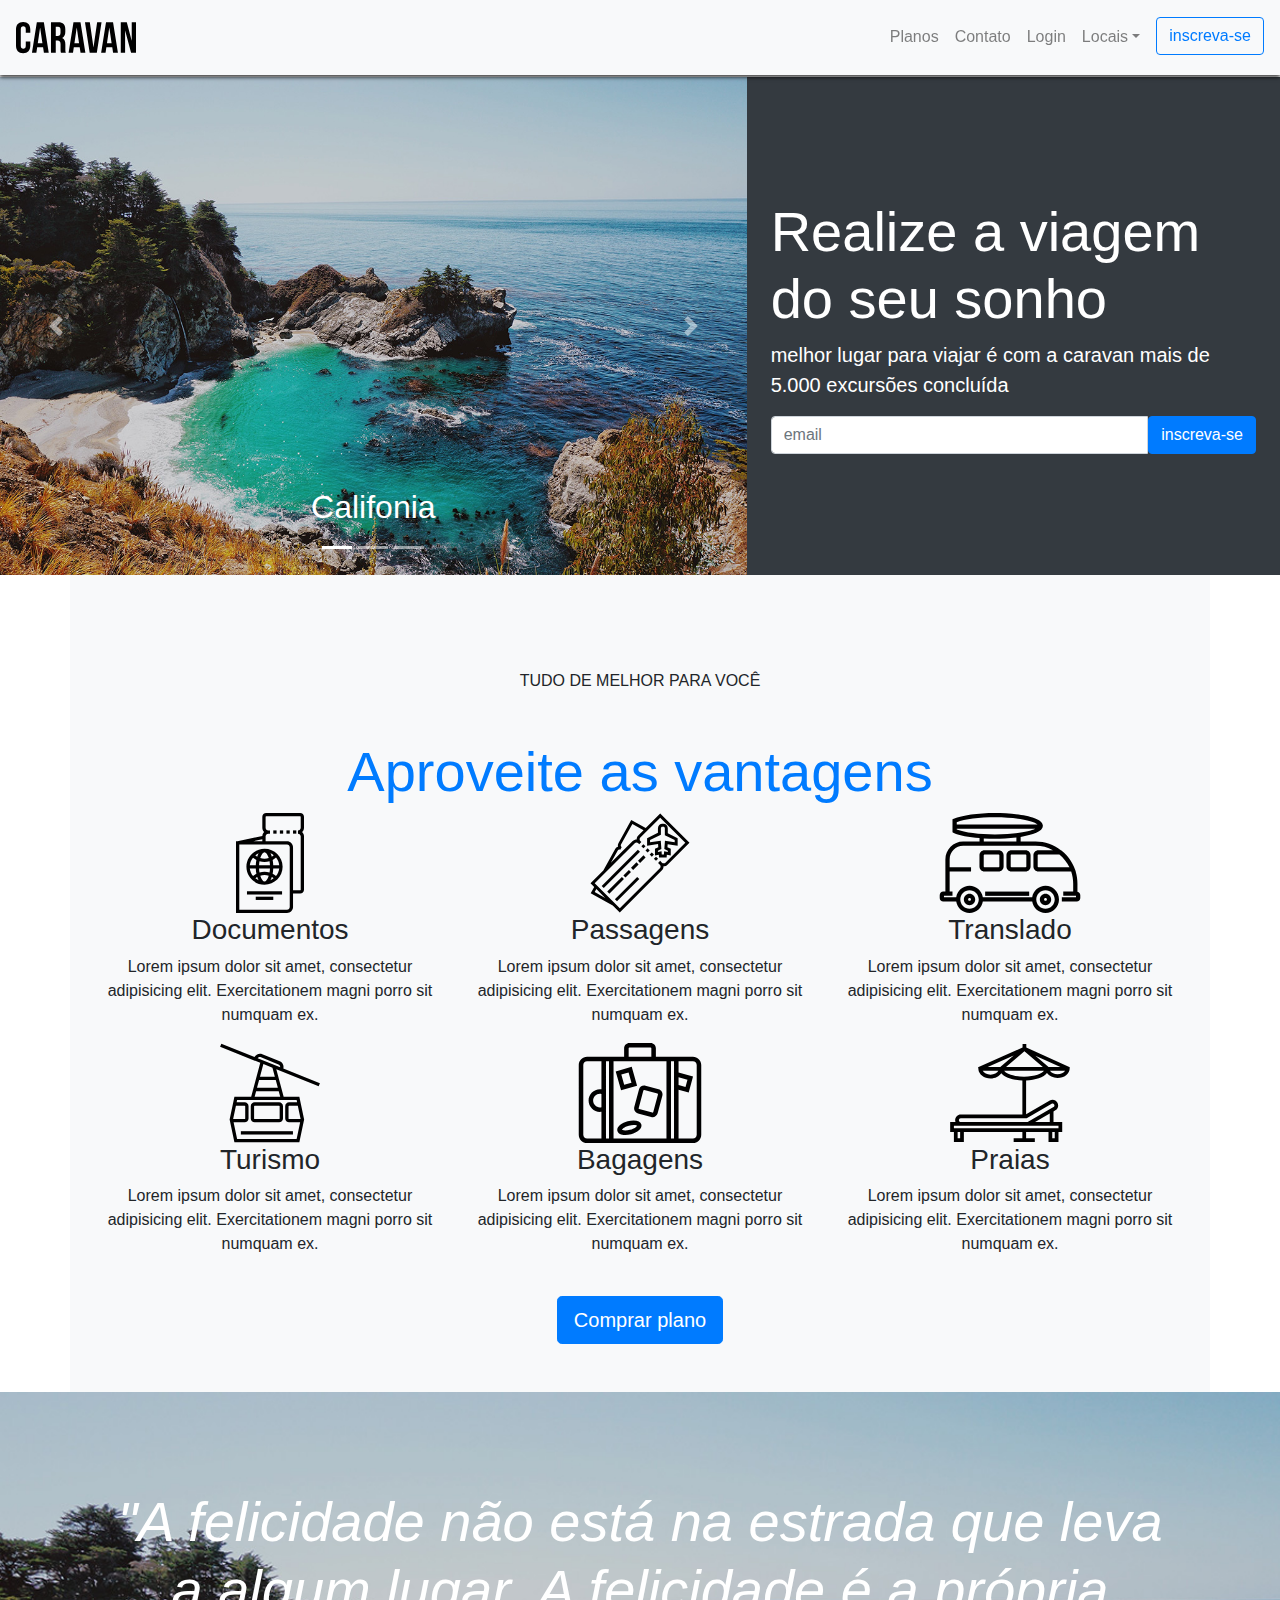
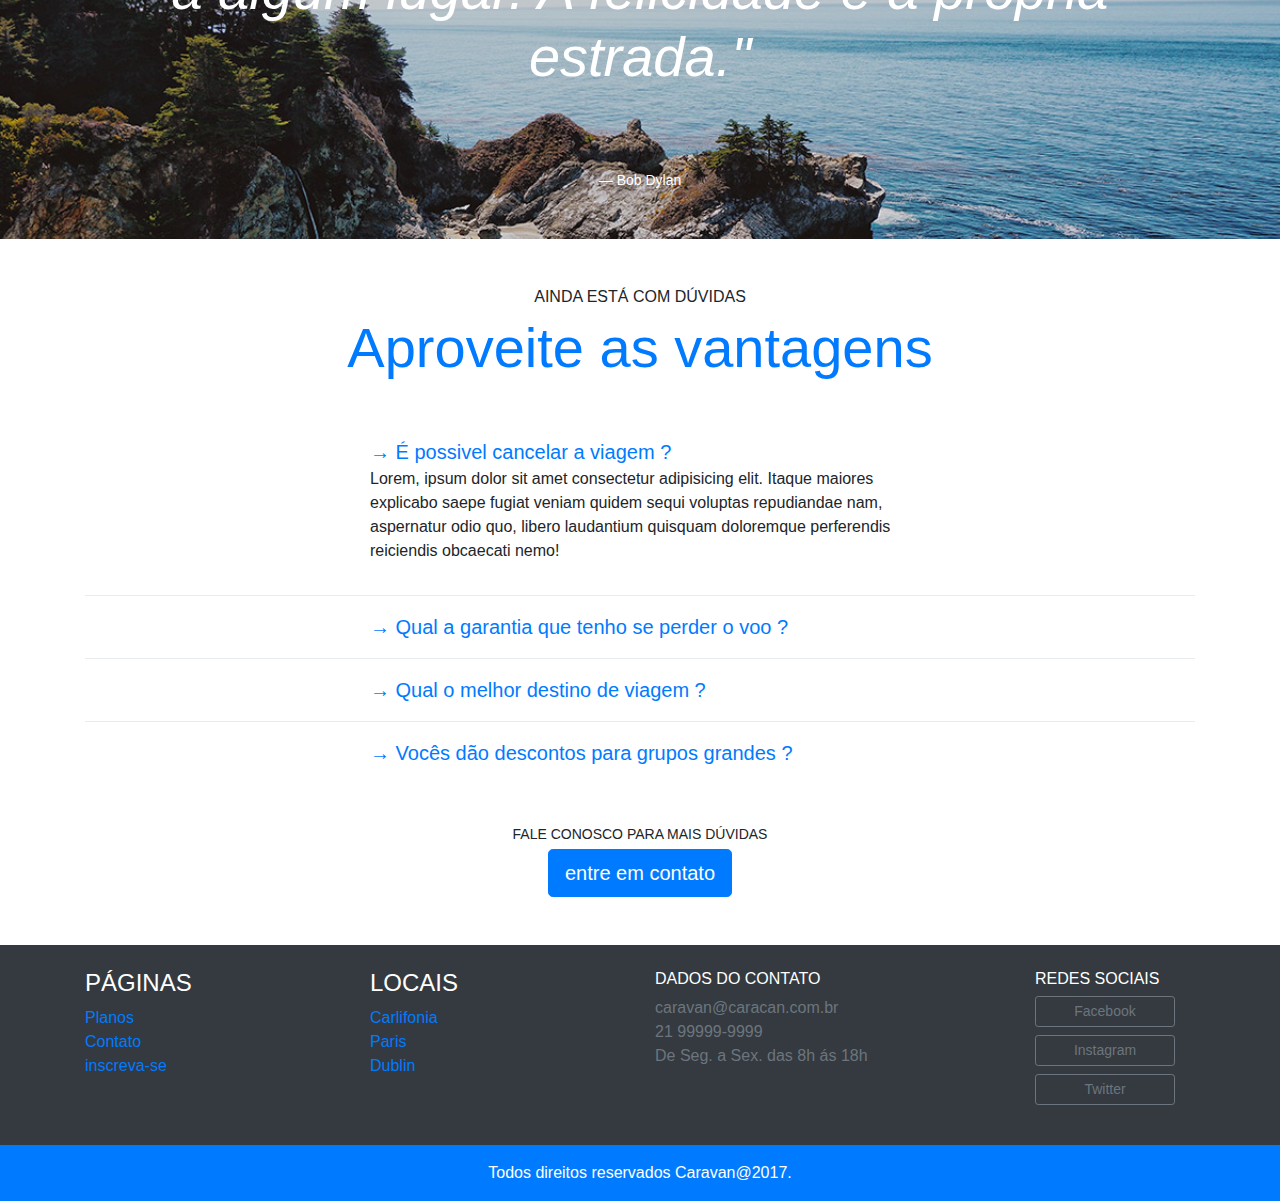
<file: index.html>
<!DOCTYPE html>
<html lang="en">
<head>
    <meta charset="UTF-8">
    <meta http-equiv="X-UA-Compatible" content="IE=edge">
    <meta name="viewport" content="width=device-width, initial-scale=1.0">
    <link rel="stylesheet" href="css/bootstrap.min.css">
    <link rel="stylesheet" href="css/estilo.css">
    <title>Caravana</title>
</head>
<body>
    
<nav class="navbar navbar-expand-lg navbar-light bg-light fixed-top py-3 box-shadow ">
     <a href="index.html" class="navbar-brand"><img src="img/caravan.svg" alt="marca"></a>
     <button class="navbar-toggler" type="button" data-toggle="collapse" 
     data-target="#menu_resposivo" aria-controls="navbarSupportedContent" aria-expanded="false" aria-label="abrir a navegação">
        <span class="navbar-toggler-icon"></span>
      </button>
      
    <div id="menu_resposivo" class="collapse navbar-collapse ">
        <ul class="navbar-nav ml-auto">
            <li class="nav-item"><a href="inscricao.html" class="nav-link">Planos</a></li>
            <li class="nav-item"><a href="formulario.html" class="nav-link">Contato</a></li>
            <li class="nav-item"><a href="" class="nav-link" data-toggle="modal" data-target="#modal_login">Login</a></li>
            <li class="nav-item dropdown"><a href="" class="nav-link dropdown-toggle" role="button" data-toggle="dropdown" aria-expanded="false">
                Locais</a>
                <div class="dropdown-menu" aria-labelledby="navbarDropdown">
                    <a href="local.html" class="dropdown-item">Califonia</a>
                    <a href="local.html" class="dropdown-item">Paris</a>
                    <a href="local.html" class="dropdown-item">Dublin</a>
                </div>
            </li>

            <li class="nav-item"><a href="" class="btn btn-outline-primary ml-md-2">inscreva-se</a></li>
        </ul>
    </div>
</nav>



<!-- modal -->
<div class="modal fade" id="modal_login" tabindex="-1" role="dialog" aria-labelledby="exampleModalLongTitle" aria-hidden="true">
    <div class="modal-dialog" role="document">
      <div class="modal-content">
        <div class="modal-header">
          <h5 class="modal-title" id="exampleModalLongTitle">Entre na sua contar</h5>
          <button type="button" class="close" data-dismiss="modal" aria-label="Close">
            <span aria-hidden="true">&times;</span>
          </button>
        </div>
        <div class="modal-body">
            <form>
                <div class="form-group">
                  <label for="exampleInputEmail1">Email</label>
                  <input type="email" class="form-control" id="exampleInputEmail1" aria-describedby="emailHelp">
                  <small id="emailHelp" class="form-text text-muted"></small>
                </div>
                <div class="form-group">
                  <label for="exampleInputPassword1">Senha</label>
                  <input type="password" class="form-control" id="exampleInputPassword1">
                </div>
                <button type="submit" class="btn btn-primary">Entrar na conta</button>
                <small id="emailHelp" class="form-text text-muted">Esqueceu a senha <a href="">Clica aqui</a></small>
              </form>
        </div>
      </div>
    </div>
  </div>
<!--fecha o modal -->

<section class="container-fluid">
<div class="row bg-dark">
<div class="col-lg-7 p-0"><!--p-0 para tira espaçamento do padding deixa 0-->
    <div id="carouselCidades" class="carousel slide" data-ride="carousel">
        <ol class="carousel-indicators">
          <li data-target="#carouselCidades" data-slide-to="0" class="active"></li>
          <li data-target="#carouselCidades" data-slide-to="1"></li>
          <li data-target="#carouselCidades" data-slide-to="2"></li>
        </ol>
        <div class="carousel-inner">
          <div class="carousel-item active">
            <img class="d-block w-100" src="img/california.jpg" alt="First slide">
            <div class="carousel-caption">
                <h2>Califonia</h2>
              </div>
          </div>
          <div class="carousel-item">
            <img class="d-block w-100" src="img/dublin.jpg" alt="Second slide">
            <div class="carousel-caption">
                <h2>Dublin</h2>
              </div>
          </div>
          <div class="carousel-item">
            <img class="d-block w-100" src="img/paris.jpg" alt="Third slide">
            <div class="carousel-caption">
                <h2>Paris</h2>
              </div>
          </div>
        </div>
        <a class="carousel-control-prev" href="#carouselCidades" role="button" data-slide="prev">
          <span class="carousel-control-prev-icon" aria-hidden="true"></span>
          <span class="sr-only">Próximo</span>
        </a>
        <a class="carousel-control-next" href="#carouselCidades" role="button" data-slide="next">
          <span class="carousel-control-next-icon" aria-hidden="true"></span>
          <span class="sr-only">Anterior</span>
        </a>
      </div>
</div>
<div class="col-lg-5 p-4 align-self-center">
<h1 class="display-4 text-white">Realize a viagem do seu sonho</h1>
<p class="lead text-white">melhor lugar para viajar é com a caravan mais de 5.000 excursões concluída</p>
<form>
    <div class="input-group">
        <input type="text" class="form-control" placeholder="email" aria-label="formulario email"for="">
        <span class="input-group-btn">
            <button class="btn btn-primary" type="button">inscreva-se</button>
        </span>
    </div>
</form>
</div>
</div>
</section>
<section class="container py-5 bg-light text-center">
    <div class="container">
        <span class="h6 d-block my-5">TUDO DE MELHOR PARA VOCÊ</span>
        <h2 class="display-4 text-primary">Aproveite as vantagens</h2>

        <div class="row">
            <div class="col-12 col-md-6 col-xl-4">
                <div style="height: 100px;" class="d-flex justify-content-center">
                    <img src="img/icones/passaporte.svg" alt="passaporte">
                </div>
                
                <h3>Documentos</h3>
                <p>Lorem ipsum dolor sit amet, consectetur adipisicing elit. 
                    Exercitationem magni porro sit numquam ex. </p>
            </div>

            <div class="col-12 col-md-6 col-xl-4">
                <div style="height: 100px;" class="d-flex justify-content-center">
                    <img src="img/icones/passagens.svg" alt="passagens">
                </div>
                <h3>Passagens</h3>
                <p>Lorem ipsum dolor sit amet, consectetur adipisicing elit. 
                    Exercitationem magni porro sit numquam ex. </p>
            </div>

            <div class="col-12 col-md-6 col-xl-4">
                <div style="height: 100px;" class="d-flex justify-content-center">
                    <img src="img/icones/translado.svg" alt="translado">
                </div>
                <h3>Translado</h3>
                <p>Lorem ipsum dolor sit amet, consectetur adipisicing elit. 
                    Exercitationem magni porro sit numquam ex. </p>
            </div>

            <!--segunda parte do grid-->
            <div class="col-12 col-md-6 col-xl-4">
                <div style="height: 100px;" class="d-flex justify-content-center">
                    <img src="img/icones/turismo.svg" alt="passaporte">
                </div>
                
                <h3>Turismo</h3>
                <p>Lorem ipsum dolor sit amet, consectetur adipisicing elit. 
                    Exercitationem magni porro sit numquam ex. </p>
            </div>

            <div class="col-12 col-md-6 col-xl-4">
                <div style="height: 100px;" class="d-flex justify-content-center">
                    <img src="img/icones/bagagens.svg" alt="passagens">
                </div>
                <h3>Bagagens</h3>
                <p>Lorem ipsum dolor sit amet, consectetur adipisicing elit. 
                    Exercitationem magni porro sit numquam ex. </p>
            </div>

            <div class="col-12 col-md-6 col-xl-4">
                <div style="height: 100px;" class="d-flex justify-content-center">
                    <img src="img/icones/praias.svg" alt="translado">
                </div>
                <h3>Praias</h3>
                <p>Lorem ipsum dolor sit amet, consectetur adipisicing elit. 
                    Exercitationem magni porro sit numquam ex. </p>
            </div>
        </div>
        <a href="planos.html" class="btn btn-primary btn-lg mt-4">Comprar plano</a>
    </div>
</section>

<section class="secao_2 p-md-5">
    <blockquote class="blockquote  text-center text-white p-3 p-md-5">
        <p class="display-4"><em>"A felicidade não está na estrada que leva a algum lugar. A felicidade é a própria estrada."</em></p>
     </blockquote>
     <footer class="blockquote-footer text-center text-white">Bob Dylan</footer>
</section>

<section class="container">
    <div class="my-5 text-center">
        <span class="h6 d-block">AINDA ESTÁ COM DÚVIDAS</span>
        <h2 class="display-4 text-primary">Aproveite as vantagens</h2>
    </div>
    <div class="row justify-content-center py-2">
        <div class="col-md-6" id="perguntas_frequentes" data-childeren=".pergunta">
           <div class="pergunta">
            <a href="#pergunta_1" class="lead" data-toggle="collapse" data-parent="#perguntas_frequentes" aria-expanded="true" aria-controls="pergunta_1 ">→ É possivel cancelar a viagem ?</a>
           </div>
           <div id="pergunta_1" class="collapse show" role="tabpanel">
            <p>Lorem, ipsum dolor sit amet consectetur adipisicing elit. Itaque maiores explicabo saepe fugiat veniam quidem sequi voluptas repudiandae nam, aspernatur odio quo, libero laudantium quisquam doloremque perferendis reiciendis obcaecati nemo!</p>
           </div>
        </div>  
    </div>

    <div class="dropdown-divider"></div>

    <div class="row justify-content-center py-2">
        <div class="col-md-6" id="perguntas_frequentes" data-childeren=".pergunta">
           <div class="pergunta">
            <a href="#pergunta_2" class="lead" data-toggle="collapse" data-parent="#perguntas_frequentes" aria-expanded="true" aria-controls="pergunta_1 ">→ Qual a garantia que tenho se perder o voo ?</a>
           </div>
           <div id="pergunta_2" class="collapse" role="tabpanel">
            <p>Lorem, ipsum dolor sit amet consectetur adipisicing elit. Itaque maiores explicabo saepe fugiat veniam quidem sequi voluptas repudiandae nam, aspernatur odio quo, libero laudantium quisquam doloremque perferendis reiciendis obcaecati nemo!</p>
           </div>
        </div>  
    </div>

    <div class="dropdown-divider"></div>

    <div class="row justify-content-center py-2">
        <div class="col-md-6" id="perguntas_frequentes" data-childeren=".pergunta">
           <div class="pergunta">
            <a href="#pergunta_3" class="lead" data-toggle="collapse" data-parent="#perguntas_frequentes" aria-expanded="true" aria-controls="pergunta_1 ">→ Qual o melhor destino de viagem ?</a>
           </div>
           <div id="pergunta_3" class="collapse" role="tabpanel">
            <p>Lorem, ipsum dolor sit amet consectetur adipisicing elit. Itaque maiores explicabo saepe fugiat veniam quidem sequi voluptas repudiandae nam, aspernatur odio quo, libero laudantium quisquam doloremque perferendis reiciendis obcaecati nemo!</p>
           </div>
        </div>  
    </div>

    <div class="dropdown-divider"></div>
    
    <div class="row justify-content-center py-2">
        <div class="col-md-6" id="perguntas_frequentes" data-childeren=".pergunta">
           <div class="pergunta">
            <a href="#pergunta_4" class="lead" data-toggle="collapse" data-parent="#perguntas_frequentes" aria-expanded="true" aria-controls="pergunta_1 ">→ Vocês dão descontos para grupos grandes ?</a>
           </div>
           <div id="pergunta_4" class="collapse" role="tabpanel">
            <p>Lorem, ipsum dolor sit amet consectetur adipisicing elit. Itaque maiores explicabo saepe fugiat veniam quidem sequi voluptas repudiandae nam, aspernatur odio quo, libero laudantium quisquam doloremque perferendis reiciendis obcaecati nemo!</p>
           </div>
        </div>  
    </div>
    <div class="text-center my-5">
        <p class="small m-1">FALE CONOSCO PARA MAIS DÚVIDAS</p>
        <a href="" class="btn btn-primary btn-lg">entre em contato</a>
    </div>
</section>

<footer class="bg-dark text-white">
    <div class="container">
        <div class="row">

            <div class="col-md-3 py-4">
               <h4>PÁGINAS</h4>
                 <ul class="list-unstyled">
                    <li><a href="planos.html">Planos</a></li>
                    <li><a href="contatos.html">Contato</a></li>
                    <li><a href="inscricao.html">inscreva-se</a></li>
                </ul>
            </div>

            <div class="col-md-3 py-4">
                <h4>LOCAIS</h4>
                  <ul class="list-unstyled">
                     <li><a href="planos.html">Carlifonia</a></li>
                     <li><a href="contatos.html">Paris</a></li>
                     <li><a href="inscricao.html">Dublin</a></li>
                 </ul>
             </div>

             
            <div class="col-md-4 py-4">
                <h4 class="h6">DADOS DO CONTATO</h4>
                  <ul class="list-unstyled text-secondary">
                  <li>caravan@caracan.com.br</li>
                  <li>21 99999-9999</li>
                  <li>De Seg. a Sex. das 8h ás 18h</li>
                 </ul>
             </div>

             <div class="col-md-2  py-4">
                <h4 class="h6">REDES SOCIAIS</h4>
                  <ul class="list-unstyled">
                  <li><a href="" class="btn btn-outline-secondary btn-block mb-2 btn-sm" style="max-width: 140px;">Facebook</a></li>
                  <li><a href="" class="btn btn-outline-secondary btn-block mb-2 btn-sm" style="max-width: 140px;">Instagram</a></li>
                  <li><a href="" class="btn btn-outline-secondary btn-block mb-2 btn-sm" style="max-width: 140px;">Twitter</a></li>
                 </ul>
             </div>
        </div>
    </div>
    <div class="bg-primary text-center py-3">
        <p class="mb-0">Todos direitos reservados Caravan@2017.</p>
    </div>
</footer>



    <script src="js/jquery.min.js"></script>
    <script src="js/bootstrap.js"></script>
    <script src="js/bootstrap.bundle.min.js"></script>
    <script src="js/poper.min.js"></script>
    <script src="js/aplicativo.js"></script>
</body>
</html>
</file>
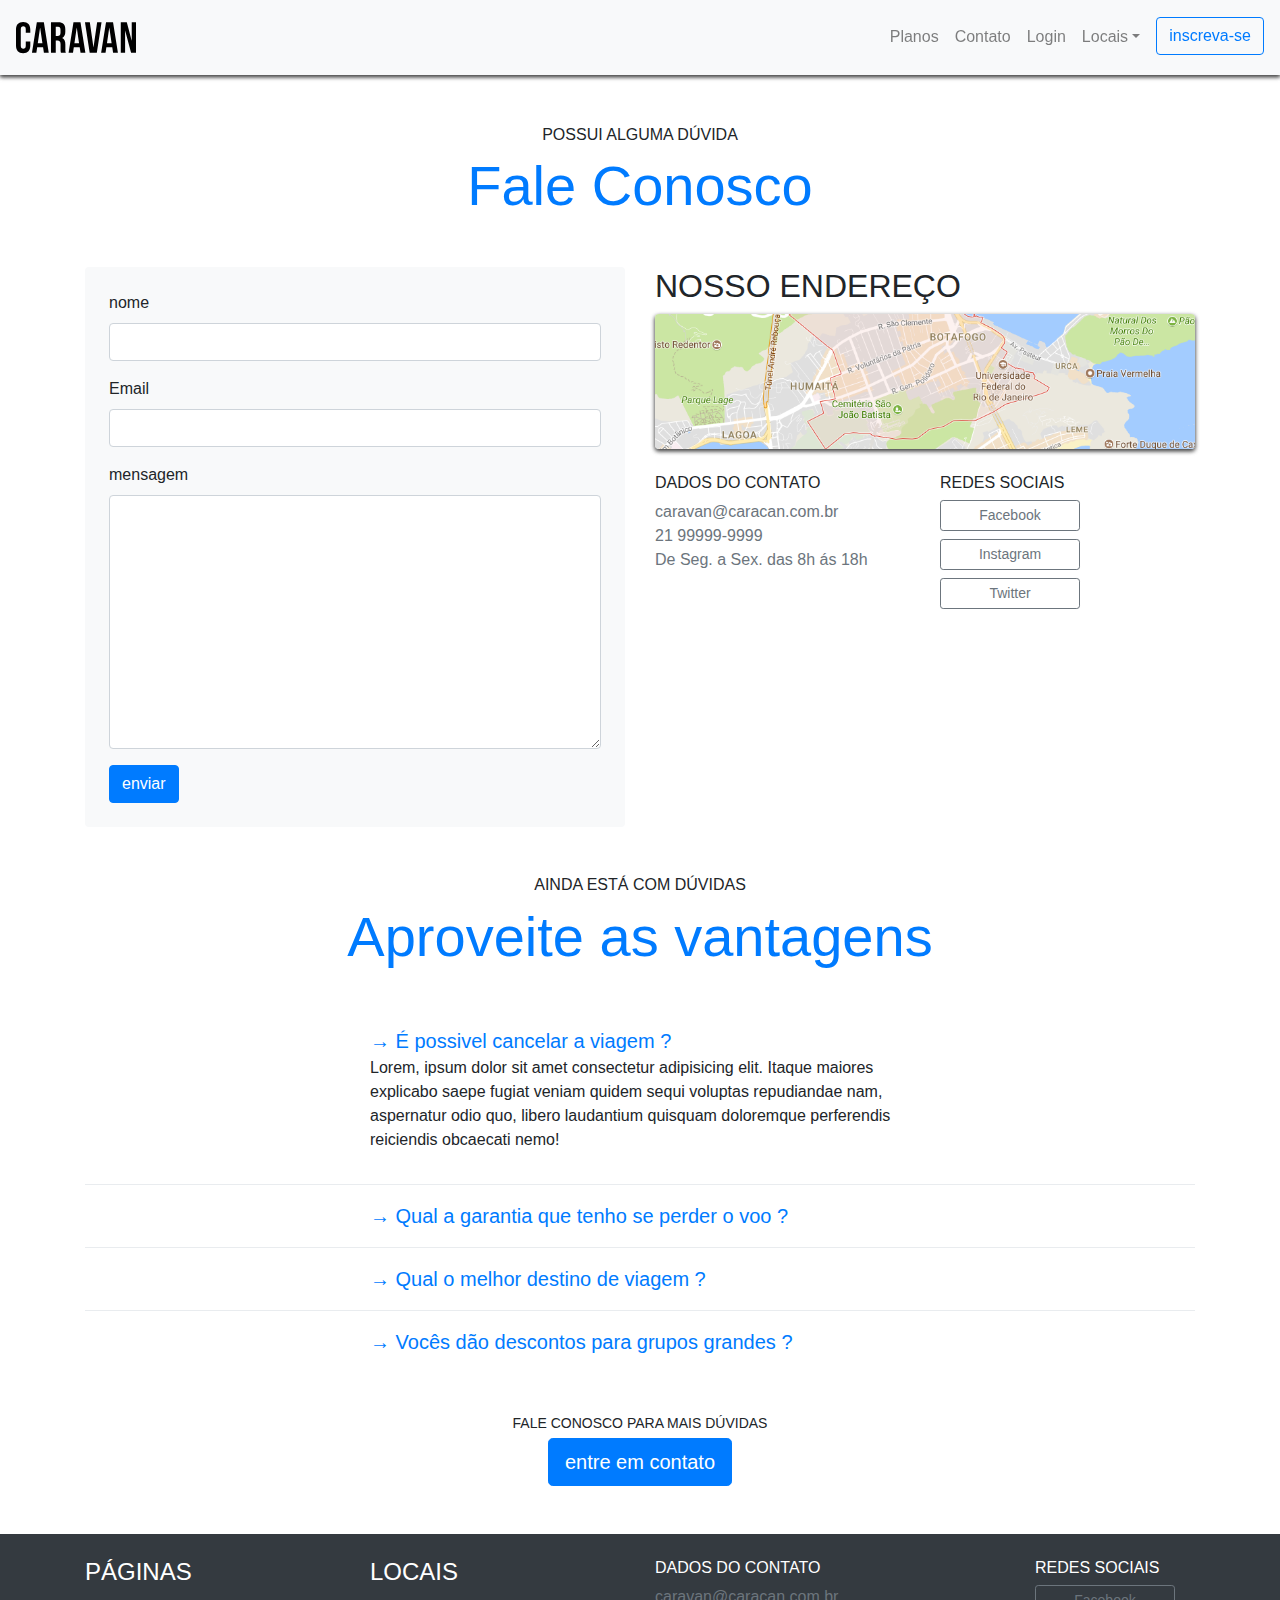
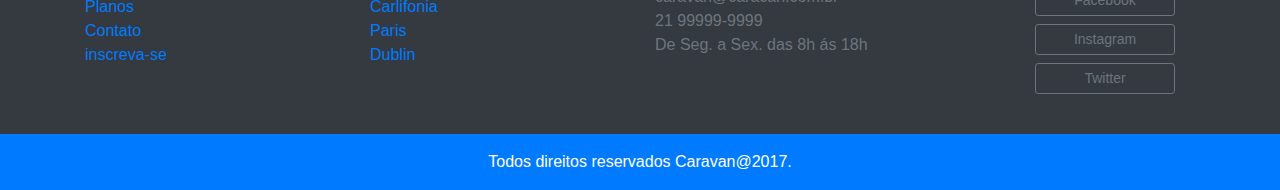
<file: formulario.html>
<!DOCTYPE html>
<html lang="en">
<head>
    <meta charset="UTF-8">
    <meta http-equiv="X-UA-Compatible" content="IE=edge">
    <meta name="viewport" content="width=device-width, initial-scale=1.0">
    <link rel="stylesheet" href="css/bootstrap.min.css">
    <link rel="stylesheet" href="css/estilo.css">
    <title>Caravana</title>
</head>
<body>
    
  <nav class="navbar navbar-expand-lg navbar-light bg-light fixed-top py-3 box-shadow ">
    <a href="index.html" class="navbar-brand"><img src="img/caravan.svg" alt="marca"></a>
    <button class="navbar-toggler" type="button" data-toggle="collapse" 
    data-target="#menu_resposivo" aria-controls="navbarSupportedContent" aria-expanded="false" aria-label="abrir a navegação">
       <span class="navbar-toggler-icon"></span>
     </button>
     
   <div id="menu_resposivo" class="collapse navbar-collapse ">
       <ul class="navbar-nav ml-auto">
           <li class="nav-item"><a href="inscricao.html" class="nav-link">Planos</a></li>
           <li class="nav-item"><a href="formulario.html" class="nav-link">Contato</a></li>
           <li class="nav-item"><a href="" class="nav-link" data-toggle="modal" data-target="#modal_login">Login</a></li>
           <li class="nav-item dropdown"><a href="" class="nav-link dropdown-toggle" role="button" data-toggle="dropdown" aria-expanded="false">
               Locais</a>
               <div class="dropdown-menu" aria-labelledby="navbarDropdown">
                   <a href="local.html" class="dropdown-item">Califonia</a>
                   <a href="local.html" class="dropdown-item">Paris</a>
                   <a href="local.html" class="dropdown-item">Dublin</a>
               </div>
           </li>

           <li class="nav-item"><a href="" class="btn btn-outline-primary ml-md-2">inscreva-se</a></li>
       </ul>
   </div>
</nav>



<!-- modal -->
<div class="modal fade" id="modal_login" tabindex="-1" role="dialog" aria-labelledby="exampleModalLongTitle" aria-hidden="true">
    <div class="modal-dialog" role="document">
      <div class="modal-content">
        <div class="modal-header">
          <h5 class="modal-title" id="exampleModalLongTitle">Entre na sua contar</h5>
          <button type="button" class="close" data-dismiss="modal" aria-label="Close">
            <span aria-hidden="true">&times;</span>
          </button>
        </div>
        <div class="modal-body">
            <form>
                <div class="form-group">
                  <label for="exampleInputEmail1">Email</label>
                  <input type="email" class="form-control" id="exampleInputEmail1" aria-describedby="emailHelp">
                  <small id="emailHelp" class="form-text text-muted"></small>
                </div>
                <div class="form-group">
                  <label for="exampleInputPassword1">Senha</label>
                  <input type="password" class="form-control" id="exampleInputPassword1">
                </div>
                <button type="submit" class="btn btn-primary">Entrar na conta</button>
                <small id="emailHelp" class="form-text text-muted">Esqueceu a senha <a href="">Clica aqui</a></small>
              </form>
        </div>
      </div>
    </div>
  </div>
<!--fecha o modal -->


<section class="container">
    <div class="my-5 text-center">
        <span class="h6 d-block">POSSUI ALGUMA DÚVIDA</span>
        <h2 class="display-4 text-primary">Fale Conosco</h2>
    </div>

<div class="row">
    <div class="col-lg">
        <!--formulario-->
        <form class="bg-light rounded p-4">
            <div class="form-group">
              <label for="nome">nome</label>
              <input type="text" class="form-control" id="nome" aria-describedby="nome_da_pessoa" placeholder="">
            </div>

            <div class="form-group">
                <label for="email">Email</label>
                <input type="email" class="form-control" id="email" aria-describedby="email_da_pessoa" placeholder="">
              </div> 

              <div class="form-group">
                <label for="mensagem">mensagem</label>
                <textarea id="mensagem" class="form-control" rows="10"></textarea>
              </div> 
            
            <button type="submit" class="btn btn-primary">enviar</button>
          </form>
    </div>
    <div class="col-lg">
        <h2>NOSSO ENDEREÇO</h2>
        <a href=""><img src="img/mapa.png" alt="mapa" class="img-fluid box-shadow rounded mb-4"></a>
        
        <div class="row">
            <div class="col-md">
                <h4 class="h6">DADOS DO CONTATO</h4>
                  <ul class="list-unstyled text-secondary">
                  <li>caravan@caracan.com.br</li>
                  <li>21 99999-9999</li>
                  <li>De Seg. a Sex. das 8h ás 18h</li>
                 </ul>
             </div>
    
             <div class="col-md">
                <h4 class="h6">REDES SOCIAIS</h4>
                  <ul class="list-unstyled">
                  <li><a href="" class="btn btn-outline-secondary btn-block mb-2 btn-sm" style="max-width: 140px;">Facebook</a></li>
                  <li><a href="" class="btn btn-outline-secondary btn-block mb-2 btn-sm" style="max-width: 140px;">Instagram</a></li>
                  <li><a href="" class="btn btn-outline-secondary btn-block mb-2 btn-sm" style="max-width: 140px;">Twitter</a></li>
                 </ul>
             </div>
        </div>
       
    </div>
</div>
</section>




<section class="container">
    <div class="my-5 text-center">
        <span class="h6 d-block">AINDA ESTÁ COM DÚVIDAS</span>
        <h2 class="display-4 text-primary">Aproveite as vantagens</h2>
    </div>
    <div class="row justify-content-center py-2">
        <div class="col-md-6" id="perguntas_frequentes" data-childeren=".pergunta">
           <div class="pergunta">
            <a href="#pergunta_1" class="lead" data-toggle="collapse" data-parent="#perguntas_frequentes" aria-expanded="true" aria-controls="pergunta_1 ">→ É possivel cancelar a viagem ?</a>
           </div>
           <div id="pergunta_1" class="collapse show" role="tabpanel">
            <p>Lorem, ipsum dolor sit amet consectetur adipisicing elit. Itaque maiores explicabo saepe fugiat veniam quidem sequi voluptas repudiandae nam, aspernatur odio quo, libero laudantium quisquam doloremque perferendis reiciendis obcaecati nemo!</p>
           </div>
        </div>  
    </div>

    <div class="dropdown-divider"></div>

    <div class="row justify-content-center py-2">
        <div class="col-md-6" id="perguntas_frequentes" data-childeren=".pergunta">
           <div class="pergunta">
            <a href="#pergunta_2" class="lead" data-toggle="collapse" data-parent="#perguntas_frequentes" aria-expanded="true" aria-controls="pergunta_1 ">→ Qual a garantia que tenho se perder o voo ?</a>
           </div>
           <div id="pergunta_2" class="collapse" role="tabpanel">
            <p>Lorem, ipsum dolor sit amet consectetur adipisicing elit. Itaque maiores explicabo saepe fugiat veniam quidem sequi voluptas repudiandae nam, aspernatur odio quo, libero laudantium quisquam doloremque perferendis reiciendis obcaecati nemo!</p>
           </div>
        </div>  
    </div>

    <div class="dropdown-divider"></div>

    <div class="row justify-content-center py-2">
        <div class="col-md-6" id="perguntas_frequentes" data-childeren=".pergunta">
           <div class="pergunta">
            <a href="#pergunta_3" class="lead" data-toggle="collapse" data-parent="#perguntas_frequentes" aria-expanded="true" aria-controls="pergunta_1 ">→ Qual o melhor destino de viagem ?</a>
           </div>
           <div id="pergunta_3" class="collapse" role="tabpanel">
            <p>Lorem, ipsum dolor sit amet consectetur adipisicing elit. Itaque maiores explicabo saepe fugiat veniam quidem sequi voluptas repudiandae nam, aspernatur odio quo, libero laudantium quisquam doloremque perferendis reiciendis obcaecati nemo!</p>
           </div>
        </div>  
    </div>

    <div class="dropdown-divider"></div>
    
    <div class="row justify-content-center py-2">
        <div class="col-md-6" id="perguntas_frequentes" data-childeren=".pergunta">
           <div class="pergunta">
            <a href="#pergunta_4" class="lead" data-toggle="collapse" data-parent="#perguntas_frequentes" aria-expanded="true" aria-controls="pergunta_1 ">→ Vocês dão descontos para grupos grandes ?</a>
           </div>
           <div id="pergunta_4" class="collapse" role="tabpanel">
            <p>Lorem, ipsum dolor sit amet consectetur adipisicing elit. Itaque maiores explicabo saepe fugiat veniam quidem sequi voluptas repudiandae nam, aspernatur odio quo, libero laudantium quisquam doloremque perferendis reiciendis obcaecati nemo!</p>
           </div>
        </div>  
    </div>
    <div class="text-center my-5">
        <p class="small m-1">FALE CONOSCO PARA MAIS DÚVIDAS</p>
        <a href="" class="btn btn-primary btn-lg">entre em contato</a>
    </div>
</section>

<footer class="bg-dark text-white">
    <div class="container">
        <div class="row">

            <div class="col-md-3 py-4">
               <h4>PÁGINAS</h4>
                 <ul class="list-unstyled">
                    <li><a href="planos.html">Planos</a></li>
                    <li><a href="contatos.html">Contato</a></li>
                    <li><a href="inscricao.html">inscreva-se</a></li>
                </ul>
            </div>

            <div class="col-md-3 py-4">
                <h4>LOCAIS</h4>
                  <ul class="list-unstyled">
                     <li><a href="planos.html">Carlifonia</a></li>
                     <li><a href="contatos.html">Paris</a></li>
                     <li><a href="inscricao.html">Dublin</a></li>
                 </ul>
             </div>

             
            <div class="col-md-4 py-4">
                <h4 class="h6">DADOS DO CONTATO</h4>
                  <ul class="list-unstyled text-secondary">
                  <li>caravan@caracan.com.br</li>
                  <li>21 99999-9999</li>
                  <li>De Seg. a Sex. das 8h ás 18h</li>
                 </ul>
             </div>

             <div class="col-md-2  py-4">
                <h4 class="h6">REDES SOCIAIS</h4>
                  <ul class="list-unstyled">
                  <li><a href="" class="btn btn-outline-secondary btn-block mb-2 btn-sm" style="max-width: 140px;">Facebook</a></li>
                  <li><a href="" class="btn btn-outline-secondary btn-block mb-2 btn-sm" style="max-width: 140px;">Instagram</a></li>
                  <li><a href="" class="btn btn-outline-secondary btn-block mb-2 btn-sm" style="max-width: 140px;">Twitter</a></li>
                 </ul>
             </div>
        </div>
    </div>
    <div class="bg-primary text-center py-3">
        <p class="mb-0">Todos direitos reservados Caravan@2017.</p>
    </div>
</footer>



    <script src="js/jquery.min.js"></script>
    <script src="js/bootstrap.js"></script>
    <script src="js/bootstrap.bundle.min.js"></script>
    <script src="js/poper.min.js"></script>
    <script src="js/aplicativo.js"></script>
</body>
</html>
</file>
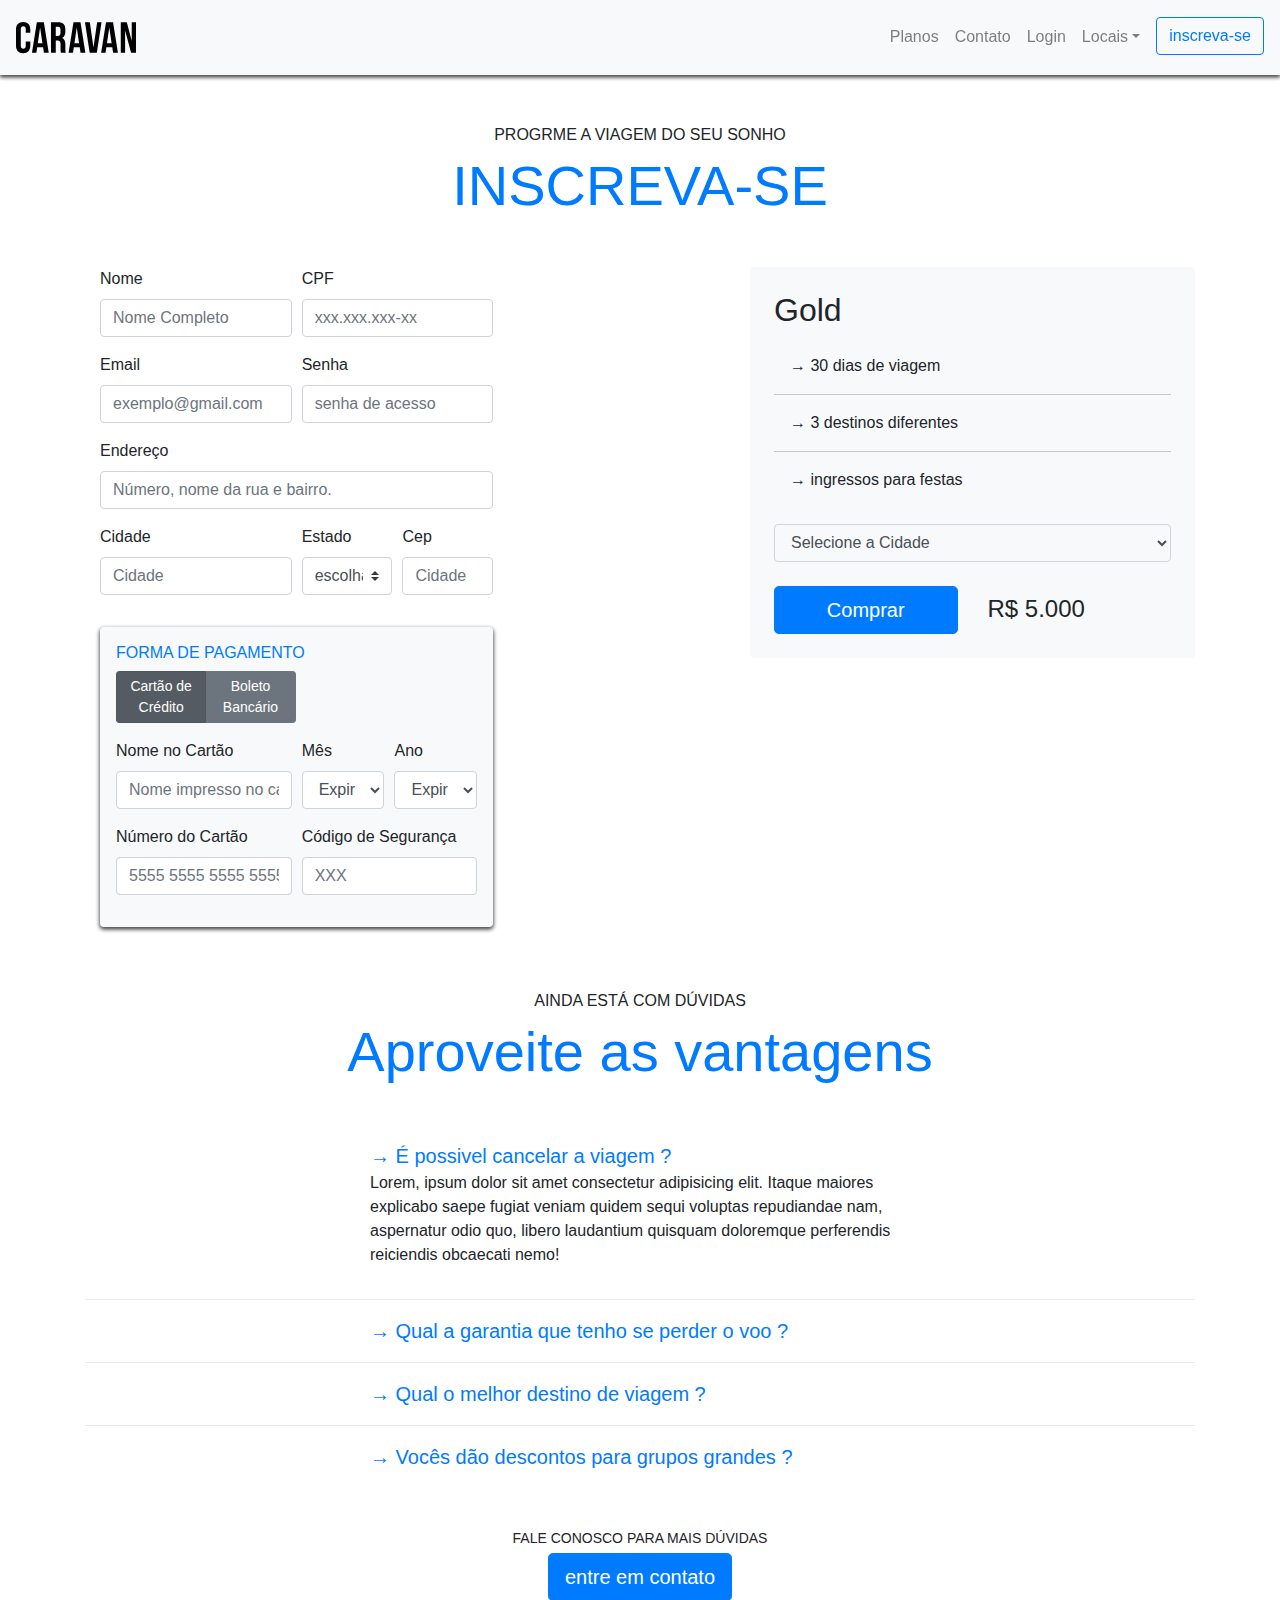
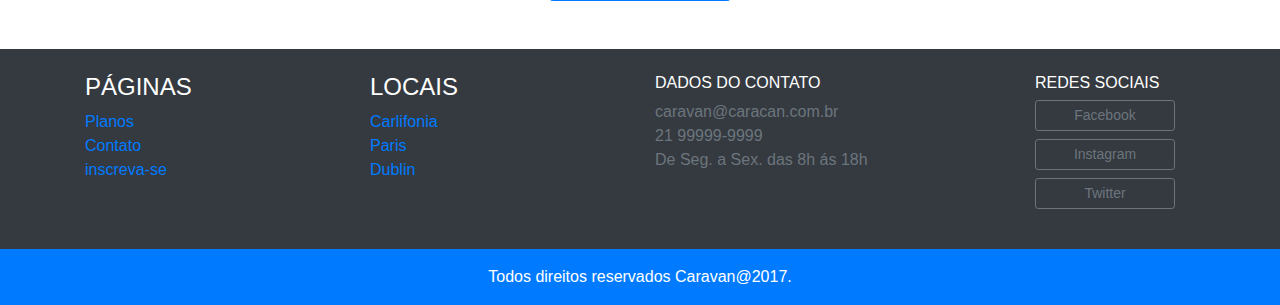
<file: inscricao.html>
<!DOCTYPE html>
<html lang="en">
<head>
    <meta charset="UTF-8">
    <meta http-equiv="X-UA-Compatible" content="IE=edge">
    <meta name="viewport" content="width=device-width, initial-scale=1.0">
    <link rel="stylesheet" href="css/bootstrap.min.css">
    <link rel="stylesheet" href="css/estilo.css">
    <title>Caravana</title>
</head>
<body>
    
  <nav class="navbar navbar-expand-lg navbar-light bg-light fixed-top py-3 box-shadow ">
    <a href="index.html" class="navbar-brand"><img src="img/caravan.svg" alt="marca"></a>
    <button class="navbar-toggler" type="button" data-toggle="collapse" 
    data-target="#menu_resposivo" aria-controls="navbarSupportedContent" aria-expanded="false" aria-label="abrir a navegação">
       <span class="navbar-toggler-icon"></span>
     </button>
     
   <div id="menu_resposivo" class="collapse navbar-collapse ">
       <ul class="navbar-nav ml-auto">
           <li class="nav-item"><a href="inscricao.html" class="nav-link">Planos</a></li>
           <li class="nav-item"><a href="formulario.html" class="nav-link">Contato</a></li>
           <li class="nav-item"><a href="" class="nav-link" data-toggle="modal" data-target="#modal_login">Login</a></li>
           <li class="nav-item dropdown"><a href="" class="nav-link dropdown-toggle" role="button" data-toggle="dropdown" aria-expanded="false">
               Locais</a>
               <div class="dropdown-menu" aria-labelledby="navbarDropdown">
                   <a href="local.html" class="dropdown-item">Califonia</a>
                   <a href="local.html" class="dropdown-item">Paris</a>
                   <a href="local.html" class="dropdown-item">Dublin</a>
               </div>
           </li>

           <li class="nav-item"><a href="" class="btn btn-outline-primary ml-md-2">inscreva-se</a></li>
       </ul>
   </div>
</nav>



<!-- modal -->
<div class="modal fade" id="modal_login" tabindex="-1" role="dialog" aria-labelledby="exampleModalLongTitle" aria-hidden="true">
    <div class="modal-dialog" role="document">
      <div class="modal-content">
        <div class="modal-header">
          <h5 class="modal-title" id="exampleModalLongTitle">Entre na sua contar</h5>
          <button type="button" class="close" data-dismiss="modal" aria-label="Close">
            <span aria-hidden="true">&times;</span>
          </button>
        </div>
        <div class="modal-body">
            <form>
                <div class="form-group">
                  <label for="exampleInputEmail1">Email</label>
                  <input type="email" class="form-control" id="exampleInputEmail1" aria-describedby="emailHelp">
                  <small id="emailHelp" class="form-text text-muted"></small>
                </div>
                <div class="form-group">
                  <label for="exampleInputPassword1">Senha</label>
                  <input type="password" class="form-control" id="exampleInputPassword1">
                </div>
                <button type="submit" class="btn btn-primary">Entrar na conta</button>
                <small id="emailHelp" class="form-text text-muted">Esqueceu a senha <a href="">Clica aqui</a></small>
              </form>
        </div>
      </div>
    </div>
  </div>
<!--fecha o modal -->


<section class="container">
    <div class="my-5 text-center">
        <span class="h6 d-block">PROGRME A VIAGEM DO SEU SONHO</span>
        <h2 class="display-4 text-primary">INSCREVA-SE</h2>
    </div>

<div class="row">
    <div class="col-lg">
        <!--formulario-->
       <form action="" class="col-lg-8">

          <div class="form-row">
            <div class="form-group col-md-6"><!--md signifca acima da tela 768px-->
              <label for="nome">Nome</label>
              <input type="text" class="form-control" id="nome" placeholder="Nome Completo">
            </div>

            <div class="form-group col-md-6">
              <label for="cpf">CPF</label>
              <input type="text" class="form-control" id="cpf" placeholder="xxx.xxx.xxx-xx">
            </div>
          </div>

          <div class="form-row">
            <div class="form-group col-md-6"><!--md signifca acima da tela 768px-->
              <label for="email">Email</label>
              <input type="text" class="form-control" id="email" placeholder="exemplo@gmail.com">
            </div>

            <div class="form-group col-md-6">
              <label for="senha">Senha</label>
              <input type="password" class="form-control" id="senha" placeholder="senha de acesso">
            </div>
          </div>

          <div class="form-row">
            <div class="form-group col-12">
              <label for="endereco">Endereço</label>
              <input type="text" class="form-control" id="endereco" placeholder="Número, nome da rua e bairro.">
            </div>
          </div>

          <div class="form-row">
            <div class="form-group col-6">
              <label for="Cidade">Cidade</label>
              <input type="text" class="form-control" id="Cidade" placeholder="Cidade">
            </div>
        

            <div class="form-group col-3">
              <label for="Cidade">Estado</label>
              <div class="form-group">
                <select class="custom-select" required>
                  <option value="">escolha o estado</option>
                  <option value="1">RJ</option>
                  <option value="2">SP</option>
                  <option value="3">MG</option>
                  <option value="3">AM</option>
                  <option value="3">SC</option>
                </select>
            </div>
          </div>
            
            <div class="form-group col-3">
              <label for="Cidade">Cep</label>
              <input type="text" class="form-control" id="Cidade" placeholder="Cidade">
            </div>
         </div>

     
         <div class="bg-light rounded box-shadow p-3 form-group">
          <h2 class="h6 text-primary">FORMA DE PAGAMENTO</h2>
          <nav class="nav btn-group mb-3" id="formaPagamento" role="tablist">
            <button type="button" class="btn btn-secondary active btn-sm col-3" id="nav-cartao-tab" data-toggle="tab" href="#nav-cartao" role="tab" aria-controls="nav-cartao" aria-selected="true">Cartão de Crédito</button>
            <button type="button" class="btn btn-secondary btn-sm col-3" id="nav-boleto-tab" data-toggle="tab" href="#nav-boleto" role="tab" aria-controls="nav-boleto" aria-selected="false">Boleto Bancário</button>
          </nav>
          <div class="tab-content" id="formaPagamentoConteudo">
            <div class="tab-pane fade show active" id="nav-cartao" role="tabpanel" aria-labelledby="nav-cartao-tab">
              <div class="form-row">
                <div class="form-group col-md-6">
                  <label for="inputNomeCartao">Nome no Cartão</label>
                  <input type="text" class="form-control" id="inputNomeCartao" placeholder="Nome impresso no cartão">
                </div>
                <div class="form-group col-md-3 col-6">
                  <label for="inputCidade">Mês</label>
                  <select id="inputCidade" class="form-control">
                    <option>Expira mês...</option>
                    <option>01</option>
                    <option>02</option>
                    <option>03</option>
                    <option>04</option>
                    <option>05</option>
                  </select>
                </div>
                <div class="form-group col-md-3 col-6">
                  <label for="inputAno">Ano</label>
                  <select id="inputAno" class="form-control">
                    <option>Expira ano...</option>
                    <option>2017</option>
                    <option>2018</option>
                    <option>2019</option>
                  </select>
                </div>
                <div class="form-group col-md-6">
                  <label for="inputNumeroCartao">Número do Cartão</label>
                  <input type="text" class="form-control" id="inputNumeroCartao" placeholder="5555 5555 5555 5555">
                </div>
                <div class="form-group col-md-6">
                  <label for="inputCodigo">Código de Segurança</label>
                  <input type="text" class="form-control" id="inputCodigo" placeholder="XXX">
                </div>
              </div>
            </div>
            <div class="tab-pane fade" id="nav-boleto" role="tabpanel" aria-labelledby="nav-boleto-tab">
              <p class="lead">Clique em contratar plano que enviaremos um boleto para o seu e-mail.</p>
            </div>
          </div>
        </div>
      </form>
  </div>
  
  <div class="col-lg-5 mx-auto order-first order-lg-1 mb-5">
    <div class="bg-light rounded p-4">
      <h2>Gold</h2>
      <ul class="list-unstyled lista_plano">
              <li>→ 30 dias de viagem</li>
              <li>→ 3 destinos diferentes</li> 
              <li>→ ingressos para festas</li>
      </ul>
  <form>
      <div class="form-group">
         
          <select class="form-control bg-light" id="cidades">
            <option>Selecione a Cidade</option>
            <option>California</option>
            <option>Paris</option>
            <option>Dublin</option>
          </select>
        </div>
        <div class="row align-items-center mt-4">
          <div class="col">
             <a href="inscricao.html" class="btn btn-primary btn-lg btn-block">Comprar</a> 
          </div>
          <div class="col">
              <span class="h4">R$ 5.000</span>
          </div>
      </div>
       
  </div>
  </div>
 
</section>


<section class="container">
    <div class="my-5 text-center">
        <span class="h6 d-block">AINDA ESTÁ COM DÚVIDAS</span>
        <h2 class="display-4 text-primary">Aproveite as vantagens</h2>
    </div>
    <div class="row justify-content-center py-2">
        <div class="col-md-6" id="perguntas_frequentes" data-childeren=".pergunta">
           <div class="pergunta">
            <a href="#pergunta_1" class="lead" data-toggle="collapse" data-parent="#perguntas_frequentes" aria-expanded="true" aria-controls="pergunta_1 ">→ É possivel cancelar a viagem ?</a>
           </div>
           <div id="pergunta_1" class="collapse show" role="tabpanel">
            <p>Lorem, ipsum dolor sit amet consectetur adipisicing elit. Itaque maiores explicabo saepe fugiat veniam quidem sequi voluptas repudiandae nam, aspernatur odio quo, libero laudantium quisquam doloremque perferendis reiciendis obcaecati nemo!</p>
           </div>
        </div>  
    </div>

    <div class="dropdown-divider"></div>

    <div class="row justify-content-center py-2">
        <div class="col-md-6" id="perguntas_frequentes" data-childeren=".pergunta">
           <div class="pergunta">
            <a href="#pergunta_2" class="lead" data-toggle="collapse" data-parent="#perguntas_frequentes" aria-expanded="true" aria-controls="pergunta_1 ">→ Qual a garantia que tenho se perder o voo ?</a>
           </div>
           <div id="pergunta_2" class="collapse" role="tabpanel">
            <p>Lorem, ipsum dolor sit amet consectetur adipisicing elit. Itaque maiores explicabo saepe fugiat veniam quidem sequi voluptas repudiandae nam, aspernatur odio quo, libero laudantium quisquam doloremque perferendis reiciendis obcaecati nemo!</p>
           </div>
        </div>  
    </div>

    <div class="dropdown-divider"></div>

    <div class="row justify-content-center py-2">
        <div class="col-md-6" id="perguntas_frequentes" data-childeren=".pergunta">
           <div class="pergunta">
            <a href="#pergunta_3" class="lead" data-toggle="collapse" data-parent="#perguntas_frequentes" aria-expanded="true" aria-controls="pergunta_1 ">→ Qual o melhor destino de viagem ?</a>
           </div>
           <div id="pergunta_3" class="collapse" role="tabpanel">
            <p>Lorem, ipsum dolor sit amet consectetur adipisicing elit. Itaque maiores explicabo saepe fugiat veniam quidem sequi voluptas repudiandae nam, aspernatur odio quo, libero laudantium quisquam doloremque perferendis reiciendis obcaecati nemo!</p>
           </div>
        </div>  
    </div>

    <div class="dropdown-divider"></div>
    
    <div class="row justify-content-center py-2">
        <div class="col-md-6" id="perguntas_frequentes" data-childeren=".pergunta">
           <div class="pergunta">
            <a href="#pergunta_4" class="lead" data-toggle="collapse" data-parent="#perguntas_frequentes" aria-expanded="true" aria-controls="pergunta_1 ">→ Vocês dão descontos para grupos grandes ?</a>
           </div>
           <div id="pergunta_4" class="collapse" role="tabpanel">
            <p>Lorem, ipsum dolor sit amet consectetur adipisicing elit. Itaque maiores explicabo saepe fugiat veniam quidem sequi voluptas repudiandae nam, aspernatur odio quo, libero laudantium quisquam doloremque perferendis reiciendis obcaecati nemo!</p>
           </div>
        </div>  
    </div>
    <div class="text-center my-5">
        <p class="small m-1">FALE CONOSCO PARA MAIS DÚVIDAS</p>
        <a href="" class="btn btn-primary btn-lg">entre em contato</a>
    </div>
</section>

<footer class="bg-dark text-white">
    <div class="container">
        <div class="row">

            <div class="col-md-3 py-4">
               <h4>PÁGINAS</h4>
                 <ul class="list-unstyled">
                    <li><a href="planos.html">Planos</a></li>
                    <li><a href="contatos.html">Contato</a></li>
                    <li><a href="inscricao.html">inscreva-se</a></li>
                </ul>
            </div>

            <div class="col-md-3 py-4">
                <h4>LOCAIS</h4>
                  <ul class="list-unstyled">
                     <li><a href="planos.html">Carlifonia</a></li>
                     <li><a href="contatos.html">Paris</a></li>
                     <li><a href="inscricao.html">Dublin</a></li>
                 </ul>
             </div>

             
            <div class="col-md-4 py-4">
                <h4 class="h6">DADOS DO CONTATO</h4>
                  <ul class="list-unstyled text-secondary">
                  <li>caravan@caracan.com.br</li>
                  <li>21 99999-9999</li>
                  <li>De Seg. a Sex. das 8h ás 18h</li>
                 </ul>
             </div>

             <div class="col-md-2  py-4">
                <h4 class="h6">REDES SOCIAIS</h4>
                  <ul class="list-unstyled">
                  <li><a href="" class="btn btn-outline-secondary btn-block mb-2 btn-sm" style="max-width: 140px;">Facebook</a></li>
                  <li><a href="" class="btn btn-outline-secondary btn-block mb-2 btn-sm" style="max-width: 140px;">Instagram</a></li>
                  <li><a href="" class="btn btn-outline-secondary btn-block mb-2 btn-sm" style="max-width: 140px;">Twitter</a></li>
                 </ul>
             </div>
        </div>
    </div>
    <div class="bg-primary text-center py-3">
        <p class="mb-0">Todos direitos reservados Caravan@2017.</p>
    </div>
</footer>



    <script src="js/jquery.min.js"></script>
    <script src="js/bootstrap.js"></script>
    <script src="js/bootstrap.bundle.min.js"></script>
    <script src="js/poper.min.js"></script>
    <script src="js/aplicativo.js"></script>
</body>
</html>
</file>
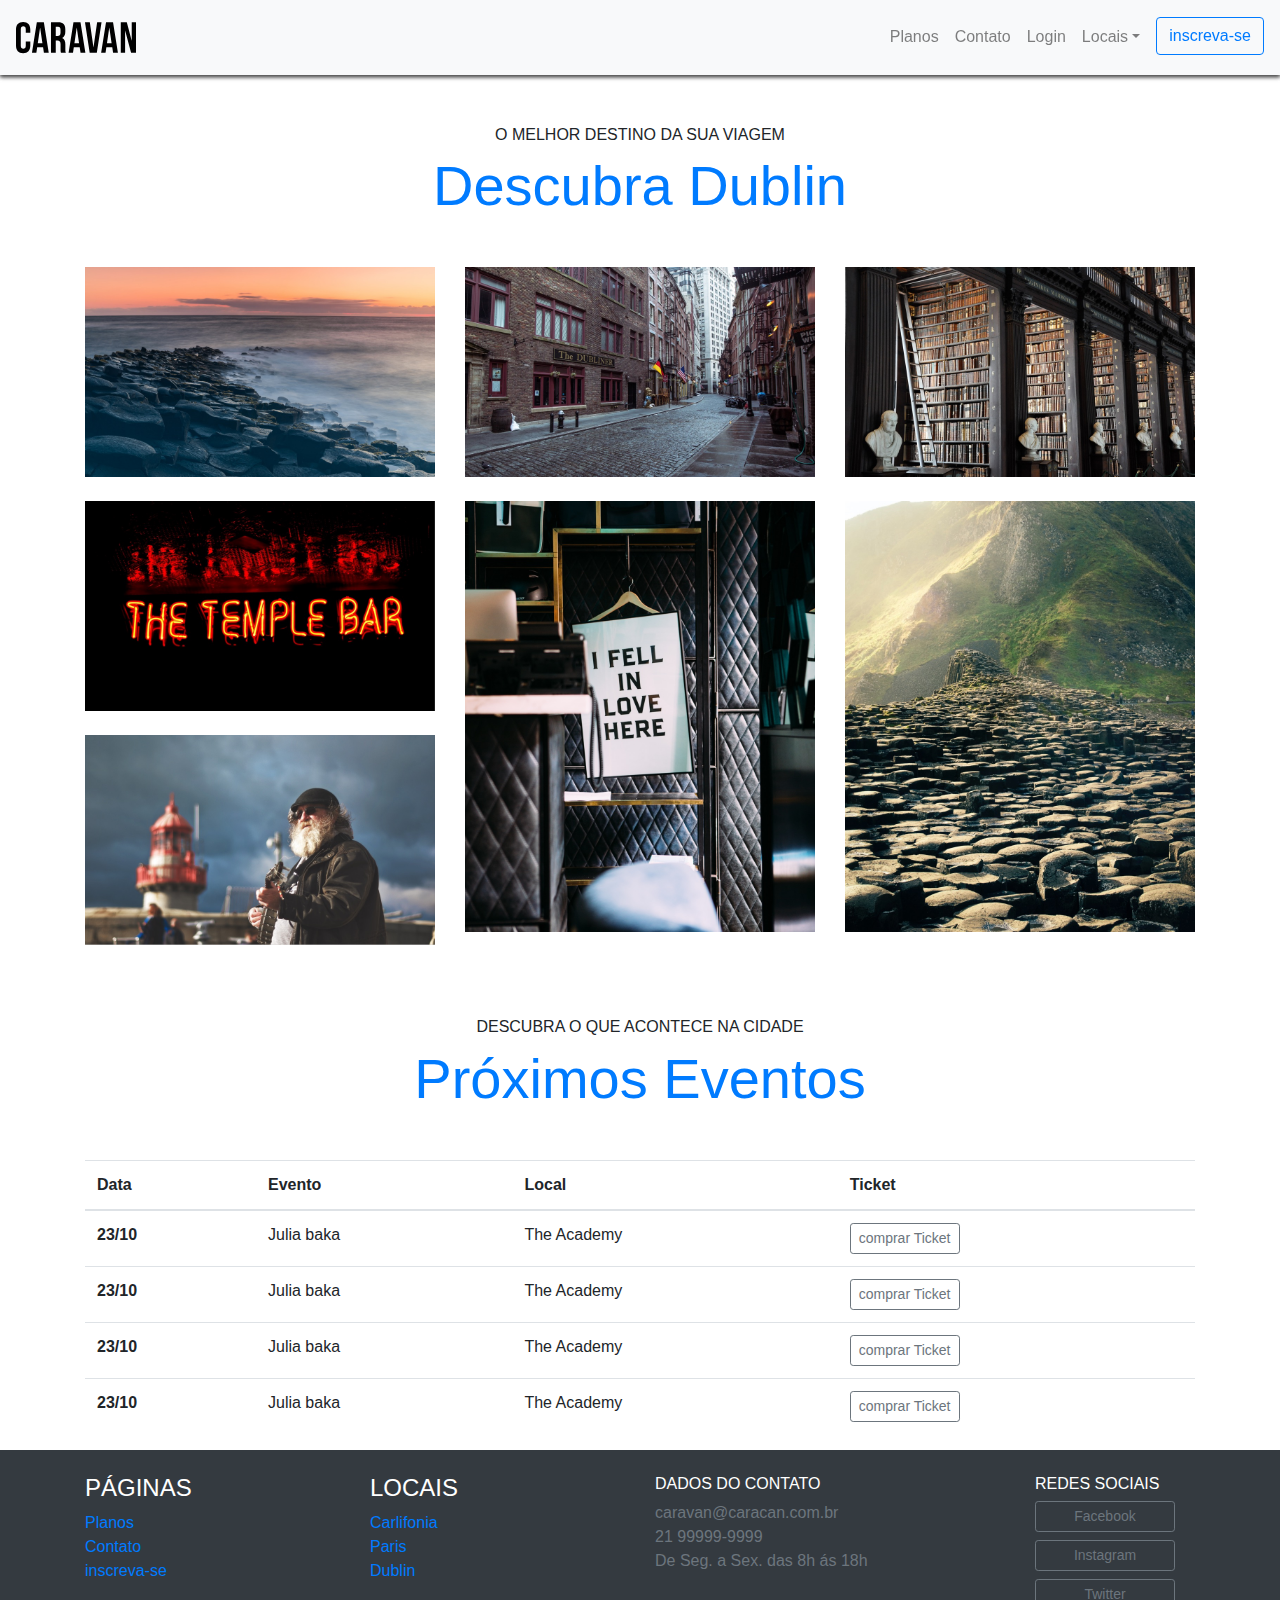
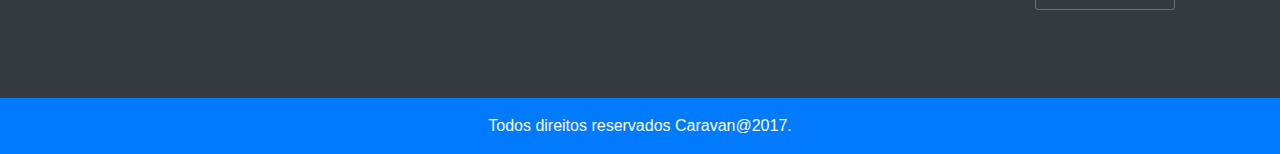
<file: local.html>
<!DOCTYPE html>
<html lang="en">
<head>
    <meta charset="UTF-8">
    <meta http-equiv="X-UA-Compatible" content="IE=edge">
    <meta name="viewport" content="width=device-width, initial-scale=1.0">
    <link rel="stylesheet" href="css/bootstrap.min.css">
    <link rel="stylesheet" href="css/estilo.css">
    <title>Caravana</title>
</head>
<body>
    
    <nav class="navbar navbar-expand-lg navbar-light bg-light fixed-top py-3 box-shadow ">
        <a href="index.html" class="navbar-brand"><img src="img/caravan.svg" alt="marca"></a>
        <button class="navbar-toggler" type="button" data-toggle="collapse" 
        data-target="#menu_resposivo" aria-controls="navbarSupportedContent" aria-expanded="false" aria-label="abrir a navegação">
           <span class="navbar-toggler-icon"></span>
         </button>
         
       <div id="menu_resposivo" class="collapse navbar-collapse ">
           <ul class="navbar-nav ml-auto">
               <li class="nav-item"><a href="inscricao.html" class="nav-link">Planos</a></li>
               <li class="nav-item"><a href="formulario.html" class="nav-link">Contato</a></li>
               <li class="nav-item"><a href="" class="nav-link" data-toggle="modal" data-target="#modal_login">Login</a></li>
               <li class="nav-item dropdown"><a href="" class="nav-link dropdown-toggle" role="button" data-toggle="dropdown" aria-expanded="false">
                   Locais</a>
                   <div class="dropdown-menu" aria-labelledby="navbarDropdown">
                       <a href="local.html" class="dropdown-item">Califonia</a>
                       <a href="local.html" class="dropdown-item">Paris</a>
                       <a href="local.html" class="dropdown-item">Dublin</a>
                   </div>
               </li>
   
               <li class="nav-item"><a href="" class="btn btn-outline-primary ml-md-2">inscreva-se</a></li>
           </ul>
       </div>
   </nav>


<section class="container  my-5">
    <div class="text-center my-5">
        <span class="h6 d-block">O MELHOR DESTINO DA SUA VIAGEM</span>
        <h2 class="display-4 text-primary">Descubra Dublin</h2>
    </div>
    <div class="row">
        <div class="col-md">
            <img src="img/local/foto-1.jpg" alt="foto-1" class="img-fluid mb-4">
        
            <img src="img/local/foto-2.jpg" alt="foto-2" class="img-fluid mb-4">

            <img src="img/local/foto-3.jpg" alt="foto-3" class="img-fluid mb-4">
        </div>


        <div class="col-md">
            <img src="img/local/foto-4.jpg" alt="foto-4" class="img-fluid mb-4">
        
            <img src="img/local/foto-5.jpg" alt="foto-5" class="img-fluid mb-4"> 
        </div>


        <div class="col-md">
            <img src="img/local/foto-6.jpg" alt="foto-6" class="img-fluid mb-4">
        
            <img src="img/local/foto-7.jpg" alt="foto-5" class="img-fluid mb-4">
        </div>
    </div>
</section>


<section class="container">
    <div class="text-center my-5">
        <span class="h6 d-block">DESCUBRA O QUE ACONTECE NA CIDADE</span>
        <h2 class="display-4 text-primary">Próximos Eventos</h2>
    </div>
    <table class="table table-hover table-resposive-md">
        <thead>
          <tr>
            <th scope="col">Data</th>
            <th scope="col">Evento</th>
            <th scope="col">Local</th>
            <th scope="col">Ticket</th>
          </tr>
        </thead>
        <tbody>
          <tr>
            <th scope="row">23/10</th>
            <td>Julia baka</td>
            <td>The Academy</td>
            <td><a href="" class="btn btn-outline-secondary btn-sm">comprar Ticket</a></td>
          </tr>
          <tr>
            <th scope="row">23/10</th>
            <td>Julia baka</td>
            <td>The Academy</td>
            <td><a href="" class="btn btn-outline-secondary btn-sm">comprar Ticket</a></td>
          </tr>
          <tr>
            <th scope="row">23/10</th>
            <td>Julia baka</td>
            <td>The Academy</td>
            <td><a href="" class="btn btn-outline-secondary btn-sm">comprar Ticket</a></td>
          </tr>
          <tr>
            <th scope="row">23/10</th>
            <td>Julia baka</td>
            <td>The Academy</td>
            <td><a href="" class="btn btn-outline-secondary btn-sm">comprar Ticket</a></td>
          </tr>
        </tbody>
      </table>
</section>










<footer class="bg-dark text-white">
    <div class="container">
        <div class="row">

            <div class="col-md-3 py-4">
               <h4>PÁGINAS</h4>
                 <ul class="list-unstyled">
                    <li><a href="planos.html">Planos</a></li>
                    <li><a href="contatos.html">Contato</a></li>
                    <li><a href="inscricao.html">inscreva-se</a></li>
                </ul>
            </div>

            <div class="col-md-3 py-4">
                <h4>LOCAIS</h4>
                  <ul class="list-unstyled">
                     <li><a href="planos.html">Carlifonia</a></li>
                     <li><a href="contatos.html">Paris</a></li>
                     <li><a href="inscricao.html">Dublin</a></li>
                 </ul>
             </div>

             
            <div class="col-md-4 py-4">
                <h4 class="h6">DADOS DO CONTATO</h4>
                  <ul class="list-unstyled text-secondary">
                  <li>caravan@caracan.com.br</li>
                  <li>21 99999-9999</li>
                  <li>De Seg. a Sex. das 8h ás 18h</li>
                 </ul>
             </div>

             <div class="col-md-2  py-4">
                <h4 class="h6">REDES SOCIAIS</h4>
                  <ul class="list-unstyled">
                  <li><a href="" class="btn btn-outline-secondary btn-block mb-2 btn-sm" style="max-width: 140px;">Facebook</a></li>
                  <li><a href="" class="btn btn-outline-secondary btn-block mb-2 btn-sm" style="max-width: 140px;">Instagram</a></li>
                  <li><a href="" class="btn btn-outline-secondary btn-block mb-2 btn-sm" style="max-width: 140px;">Twitter</a></li>
                 </ul>
             </div>
        </div>
    </div>
    <div class="bg-primary text-center py-3 mt-5">
        <p class="mb-0">Todos direitos reservados Caravan@2017.</p>
    </div>
</footer>



    <script src="js/jquery.min.js"></script>
    <script src="js/bootstrap.js"></script>
    <script src="js/bootstrap.bundle.min.js"></script>
    <script src="js/poper.min.js"></script>
    <script src="js/aplicativo.js"></script>
</body>
</html>
</file>
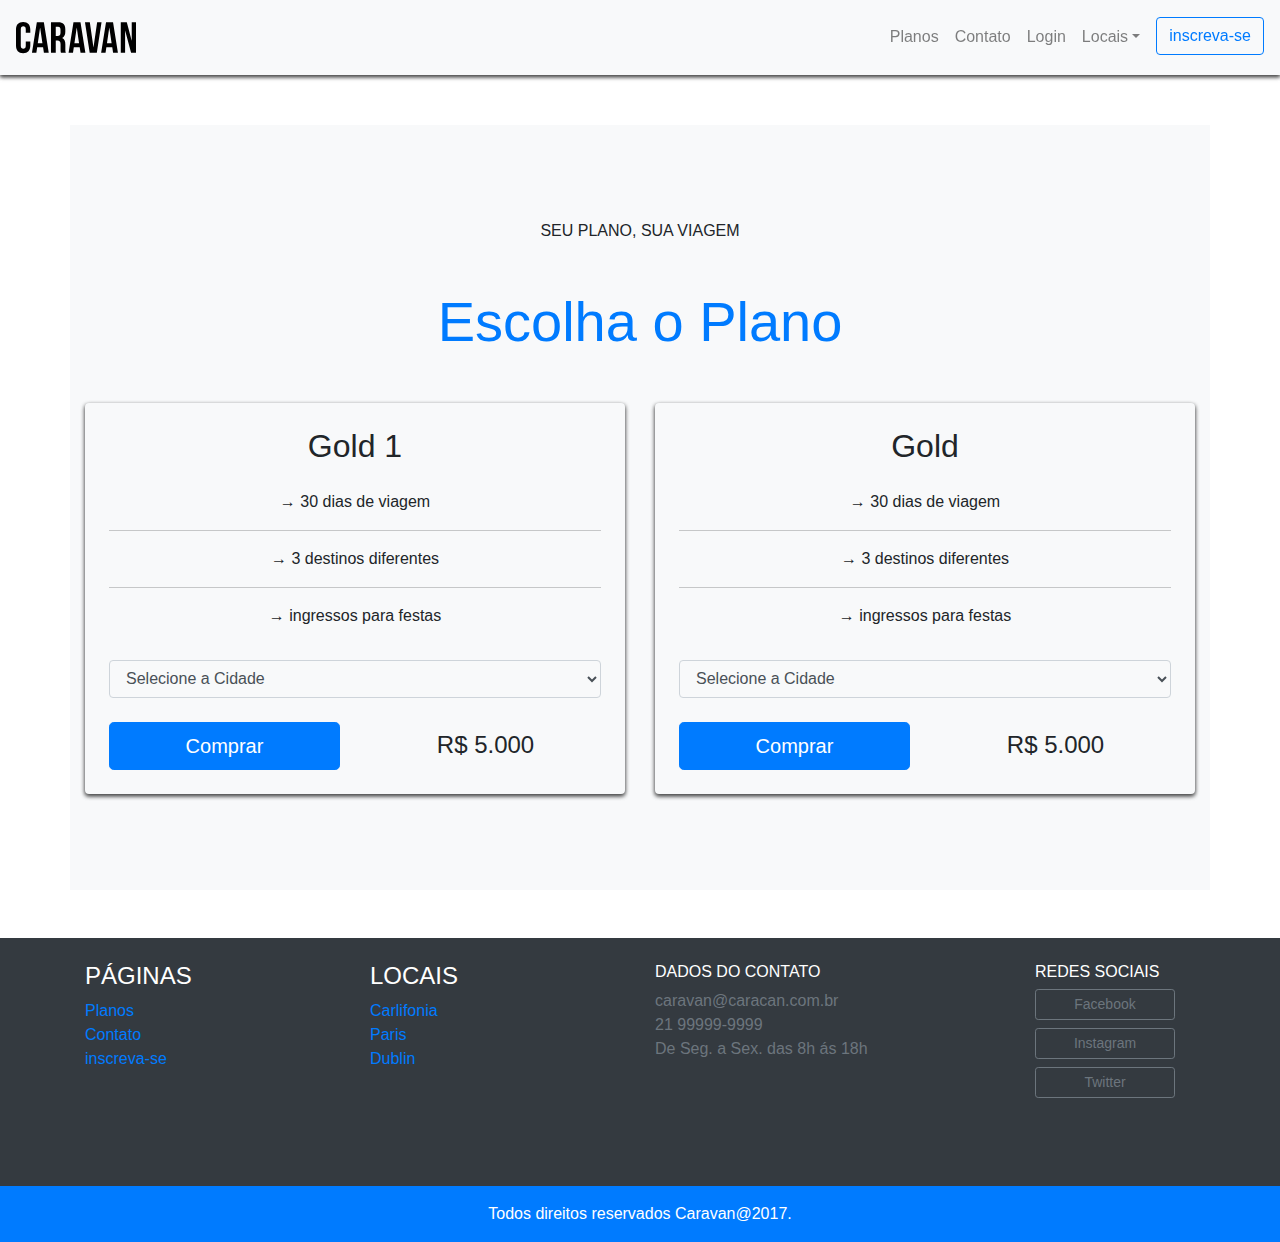
<file: planos.html>
<!DOCTYPE html>
<html lang="en">
<head>
    <meta charset="UTF-8">
    <meta http-equiv="X-UA-Compatible" content="IE=edge">
    <meta name="viewport" content="width=device-width, initial-scale=1.0">
    <link rel="stylesheet" href="css/bootstrap.min.css">
    <link rel="stylesheet" href="css/estilo.css">
    <title>Caravana Planos</title>
</head>
<body>
    
<nav class="navbar navbar-expand-lg navbar-light bg-light fixed-top py-3 box-shadow ">
     <a href="index.html" class="navbar-brand"><img src="img/caravan.svg" alt="marca"></a>
     <button class="navbar-toggler" type="button" data-toggle="collapse" 
     data-target="#menu_resposivo" aria-controls="navbarSupportedContent" aria-expanded="false" aria-label="abrir a navegação">
        <span class="navbar-toggler-icon"></span>
      </button>
      
    <div id="menu_resposivo" class="collapse navbar-collapse ">
        <ul class="navbar-nav ml-auto">
            <li class="nav-item"><a href="" class="nav-link">Planos</a></li>
            <li class="nav-item"><a href="" class="nav-link">Contato</a></li>
            <li class="nav-item"><a href="" class="nav-link" data-toggle="modal" data-target="#modal_login">Login</a></li>
            <li class="nav-item dropdown"><a href="" class="nav-link dropdown-toggle" role="button" data-toggle="dropdown" aria-expanded="false">
                Locais</a>
                <div class="dropdown-menu" aria-labelledby="navbarDropdown">
                    <a href="local.html" class="dropdown-item">Califonia</a>
                    <a href="local.html" class="dropdown-item">Paris</a>
                    <a href="local.html" class="dropdown-item">Dublin</a>
                </div>
            </li>

            <li class="nav-item"><a href="" class="btn btn-outline-primary ml-md-2">inscreva-se</a></li>
        </ul>
    </div>
</nav>


<!-- modal -->
<div class="modal fade" id="modal_login" tabindex="-1" role="dialog" aria-labelledby="exampleModalLongTitle" aria-hidden="true">
    <div class="modal-dialog" role="document">
      <div class="modal-content">
        <div class="modal-header">
          <h5 class="modal-title" id="exampleModalLongTitle">Entre na sua contar</h5>
          <button type="button" class="close" data-dismiss="modal" aria-label="Close">
            <span aria-hidden="true">&times;</span>
          </button>
        </div>
        <div class="modal-body">
            <form>
                <div class="form-group">
                  <label for="exampleInputEmail1">Email</label>
                  <input type="email" class="form-control" id="exampleInputEmail1" aria-describedby="emailHelp">
                  <small id="emailHelp" class="form-text text-muted"></small>
                </div>
                <div class="form-group">
                  <label for="exampleInputPassword1">Senha</label>
                  <input type="password" class="form-control" id="exampleInputPassword1">
                </div>
                <button type="submit" class="btn btn-primary">Entrar na conta</button>
                <small id="emailHelp" class="form-text text-muted">Esqueceu a senha <a href="">Clica aqui</a></small>
              </form>
        </div>
      </div>
    </div>
  </div>
<!--fecha o modal -->

<section class="container py-5 bg-light text-center my-5">
    <div class="container">
        <span class="h6 d-block my-5">SEU PLANO, SUA VIAGEM</span>
        <h2 class="display-4 text-primary mb-5">Escolha o Plano</h2>
    </div>
    <div class="row">
        <div class="col-md">
            <div class="bg-light rounded p-4 box-shadow mb-5">
                <h2>Gold 1</h2>
                <ul class="list-unstyled lista_plano">
                        <li><span data-toggle="tooltip" data-placement="top" title="30 dias de férias incriveis">→ 30 dias de viagem</span></li>
                        <li>→ 3 destinos diferentes</li> 
                        <li>→ ingressos para festas</li>
                </ul>
            <form>
                <div class="form-group">
                   
                    <select class="form-control bg-light" id="cidades">
                      <option>Selecione a Cidade</option>
                      <option>California</option>
                      <option>Paris</option>
                      <option>Dublin</option>
                    </select>
                  </div>
                  <div class="row align-items-center mt-4">
                    <div class="col">
                       <a href="inscricao.html" class="btn btn-primary btn-lg btn-block">Comprar</a> 
                    </div>
                    <div class="col">
                        <span class="h4">R$ 5.000</span>
                    </div>
                </div>
                 
            </div>
            
        </form>
        
        </div>
        

        <div class="col-md">
            <div class="bg-light rounded p-4 box-shadow">
                <h2>Gold</h2>
                <ul class="list-unstyled lista_plano">
                        <li>→ 30 dias de viagem</li>
                        <li>→ 3 destinos diferentes</li> 
                        <li>→ ingressos para festas</li>
                </ul>
            <form>
                <div class="form-group">
                   
                    <select class="form-control bg-light" id="cidades">
                      <option>Selecione a Cidade</option>
                      <option>California</option>
                      <option>Paris</option>
                      <option>Dublin</option>
                    </select>
                  </div>
                  <div class="row align-items-center mt-4">
                    <div class="col">
                       <a href="inscricao.html" class="btn btn-primary btn-lg btn-block">Comprar</a> 
                    </div>
                    <div class="col">
                        <span class="h4">R$ 5.000</span>
                    </div>
                </div>
             
        </div>
    </div>
</section>

<footer class="bg-dark text-white">
    <div class="container">
        <div class="row">

            <div class="col-md-3 py-4">
               <h4>PÁGINAS</h4>
                 <ul class="list-unstyled">
                    <li><a href="planos.html">Planos</a></li>
                    <li><a href="contatos.html">Contato</a></li>
                    <li><a href="inscricao.html">inscreva-se</a></li>
                </ul>
            </div>

            <div class="col-md-3 py-4">
                <h4>LOCAIS</h4>
                  <ul class="list-unstyled">
                     <li><a href="planos.html">Carlifonia</a></li>
                     <li><a href="contatos.html">Paris</a></li>
                     <li><a href="inscricao.html">Dublin</a></li>
                 </ul>
             </div>

             
            <div class="col-md-4 py-4">
                <h4 class="h6">DADOS DO CONTATO</h4>
                  <ul class="list-unstyled text-secondary">
                  <li>caravan@caracan.com.br</li>
                  <li>21 99999-9999</li>
                  <li>De Seg. a Sex. das 8h ás 18h</li>
                 </ul>
             </div>

             <div class="col-md-2  py-4">
                <h4 class="h6">REDES SOCIAIS</h4>
                  <ul class="list-unstyled">
                  <li><a href="" class="btn btn-outline-secondary btn-block mb-2 btn-sm" style="max-width: 140px;">Facebook</a></li>
                  <li><a href="" class="btn btn-outline-secondary btn-block mb-2 btn-sm" style="max-width: 140px;">Instagram</a></li>
                  <li><a href="" class="btn btn-outline-secondary btn-block mb-2 btn-sm" style="max-width: 140px;">Twitter</a></li>
                 </ul>
             </div>
        </div>
    </div>
    <div class="bg-primary text-center py-3 mt-5">
        <p class="mb-0">Todos direitos reservados Caravan@2017.</p>
    </div>
</footer>



    <script src="js/jquery.min.js"></script>
    <script src="js/bootstrap.js"></script>
    <script src="js/bootstrap.bundle.min.js"></script>
    <script src="js/poper.min.js"></script>
    <script src="js/aplicativo.js"></script>
</body>
</html>
</file>
<file: css/estilo.css>
body{
    padding-top: 77px;/*para pode ver conteudo do section devemos da padding no menu */
}

.box-shadow{
    box-shadow:0 2px 4px 0 rgba(0,0,0,0.5), /*como criassem duas sombras*/
               0 2px 4px 0 rgba(0,0,0,0.5);
}

.secao_2{
    background-image: url(../img/california.jpg);
    background-size: cover ;
}

.lista_plano li{
    padding: 1rem;

}

.lista_plano  li + li{
   border-top: 1px solid rgba(0,0,0,0.2);
}


@media(max-width:767px){
    .secao_2 .display-4{
        font-size: 2.5rem;
    } 
    .fixed-top{
        position: relative;
    }
    body{
        padding-top: 0px;
    }
}
</file>
